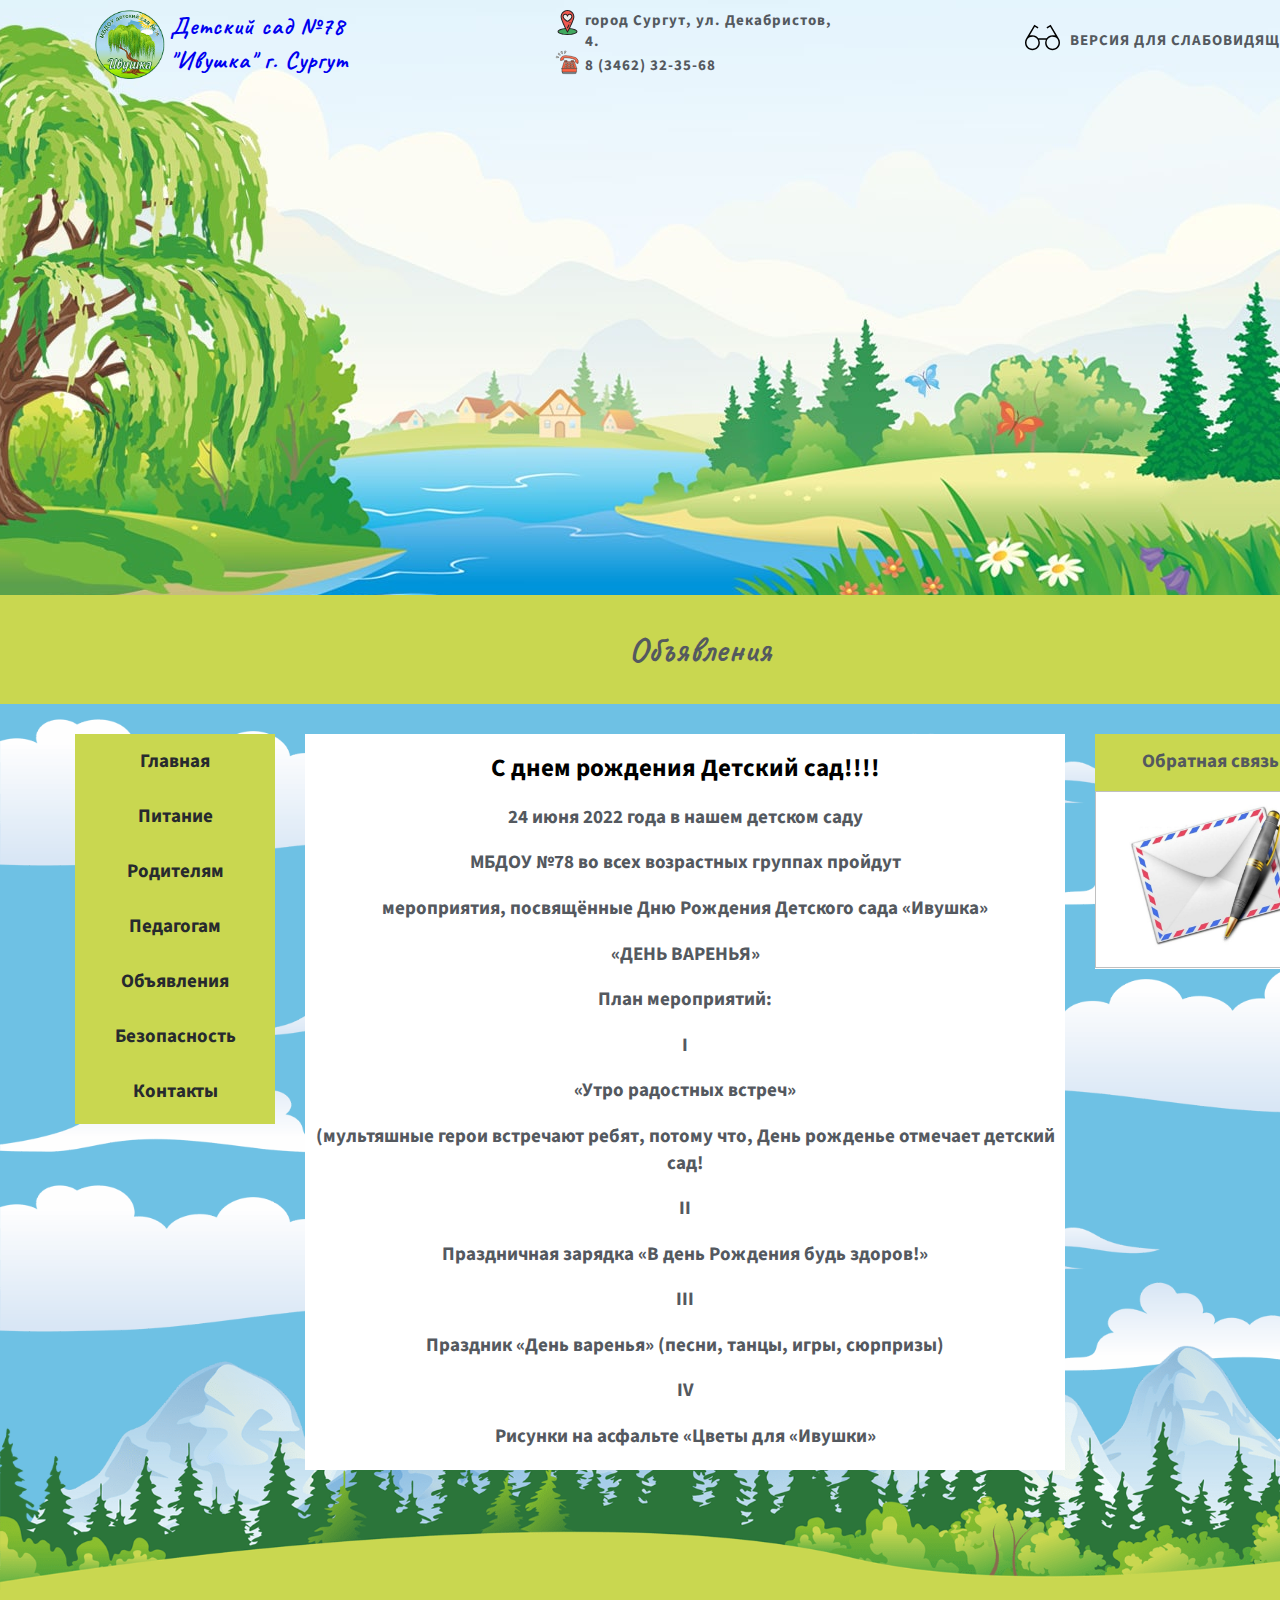
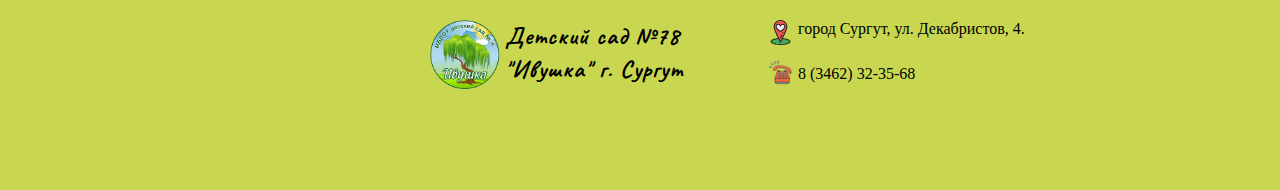
<file: ads.html>
<!DOCTYPE html>
<html lang="ru">
<head>
	<meta charset="UTF-8">
	<meta content="IE=edge" http-equiv="X-UA-Compatible">
	<meta content="width=device-width, initial-scale=1.0" name="viewport">
	<title>Объявления</title>
	<link href="css/style.css" rel="stylesheet" type="text/css">
</head>
<body>
	<header class="main-header">
		<div class="container clearfix">
			<div class="header-top">
				<div class="logo">
					<div class="logo-img"></div>
					<div class="logo-name">
						<a href="https://r1tm.github.io">Детский сад №78<br>
						"Ивушка" г. Сургут</a>
					</div>
				</div>
				<div class="header-contact">
					<div class="icon-adress">
						<span class="adress">город Сургут, ул. Декабристов, 4.</span>
					</div>
					<div class="icon-tell">
						<span class="tell">8 (3462) 32-35-68</span>
					</div>
				</div>
				<div class="header-visually">
					<div class="icon-visually">
						<span class="visually">ВЕРСИЯ ДЛЯ СЛАБОВИДЯЩИХ</span>
					</div>
				</div>
			</div>
		</div>
	</header>
	<div class="hello">
		<div class="container clearfix">
			<span class="hello">Объявления</span>
		</div>
	</div>
	<div class="promo-content">
		<div class="container clearfix">
			<div class="left-menu">
				<nav class="header-navigation">
					<ul>
						<li>
							<a href="https://r1tm.github.io/ivushka/">Главная</a>
						</li>
						<li>
							<a href="https://r1tm.github.io/ivushka/food.html">Питание</a>
						</li>
						<li>
							<a href="https://r1tm.github.io/ivushka/parents.html">Родителям</a>
						</li>
						<li>
							<a href="https://r1tm.github.io/ivushka/teacher.html">Педагогам</a>
						</li>
						<li>
							<a href="https://r1tm.github.io/ivushka/ads.html">Объявления</a>
						</li>
						<li>
							<a href="https://r1tm.github.io/ivushka/safety.html">Безопасность</a>
						</li>
						<li>
							<a href="https://r1tm.github.io/ivushka/contact.html">Контакты</a>
						</li>
					</ul>
				</nav>
			</div>
			<div class="content">
				<h1>С днем рождения Детский сад!!!!</h1>
				<p style="text-align:center;">24 июня 2022 года в нашем детском саду</p>
				<p style="text-align:center;">МБДОУ №78 во всех возрастных группах пройдут</p>
				<p style="text-align:center;">мероприятия, посвящённые Дню Рождения Детского сада «Ивушка»</p>
				<p style="text-align:center;">«ДЕНЬ ВАРЕНЬЯ»</p>
				<p style="text-align:center;">План мероприятий:</p>
				<p style="text-align:center;">I</p>
				<p style="text-align:center;">«Утро радостных встреч»</p>
				<p style="text-align:center;">(мультяшные герои встречают ребят, потому что, День рожденье отмечает детский сад!</p>
				<p style="text-align:center;">II</p>
				<p style="text-align:center;">Праздничная зарядка «В день Рождения будь здоров!»</p>
				<p style="text-align:center;">III</p>
				<p style="text-align:center;">Праздник «День варенья» (песни, танцы, игры, сюрпризы)</p>
				<p style="text-align:center;">IV</p>
				<p style="text-align:center;">Рисунки на асфальте «Цветы для «Ивушки»</p>
			</div>
			<div class="promo-block">
				<h4>Обратная связь</h4><a class="mail" href="/form.html"><img ></a>
			</div>
		</div>
	</div>
	<footer class="footer">
		<div class="footer-info">
			<div class="container clearfix">
				<div class="footer-logo">
					<div class="logo-img"></div>
					<div class="logo-name">
						Детский сад №78<br>
						"Ивушка" г. Сургут
					</div>
				</div>
				<div class="footer-adress">
					<div class="icon-adress">
						<span class="adress">город Сургут, ул. Декабристов, 4.</span>
					</div>
					<div class="icon-tell">
						<span class="tell">8 (3462) 32-35-68</span>
					</div>
				</div>
				<div class="footer-social"></div>
			</div>
		</div>
	</footer>
</body>
</html>
</file>
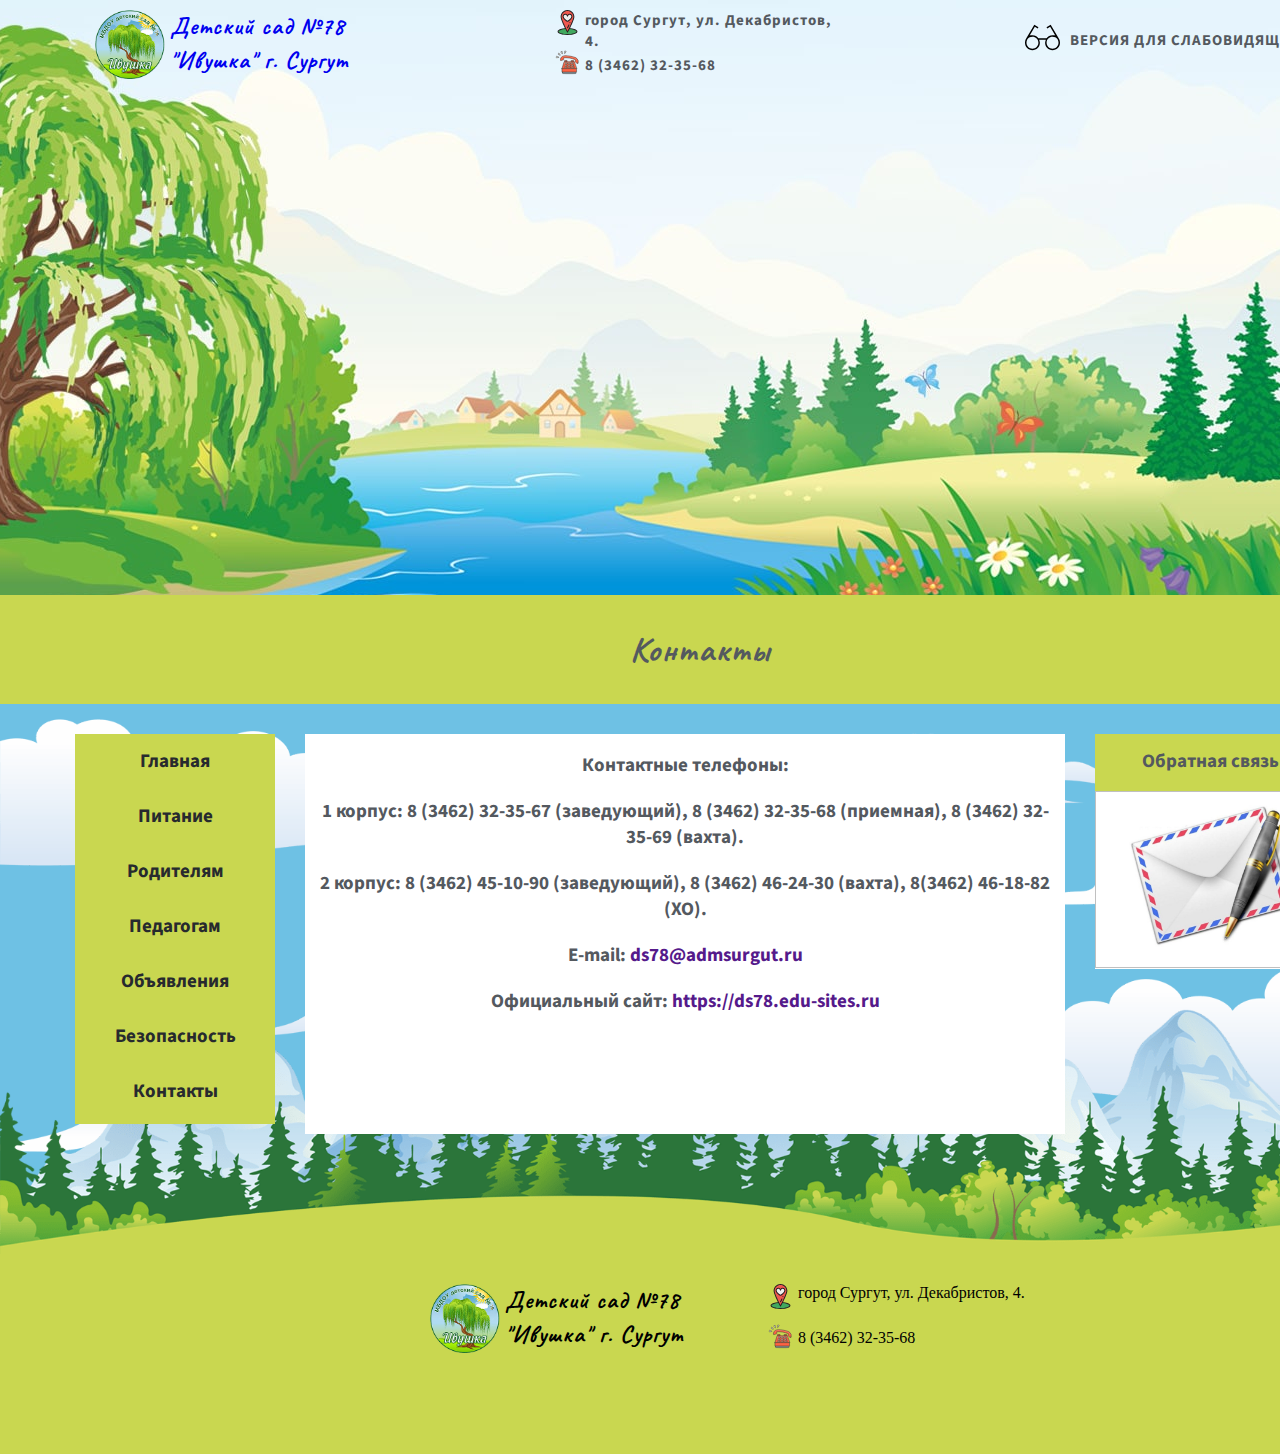
<file: contact.html>
<!DOCTYPE html>
<html lang="ru">
<head>
	<meta charset="UTF-8">
	<meta content="IE=edge" http-equiv="X-UA-Compatible">
	<meta content="width=device-width, initial-scale=1.0" name="viewport">
	<title>Контакты</title>
	<link href="css/style.css" rel="stylesheet" type="text/css">
</head>
<body>
	<header class="main-header">
		<div class="container clearfix">
			<div class="header-top">
				<div class="logo">
					<div class="logo-img"></div>
					<div class="logo-name">
						<a href="https://r1tm.github.io">Детский сад №78<br>
						"Ивушка" г. Сургут</a>
					</div>
				</div>
				<div class="header-contact">
					<div class="icon-adress">
						<span class="adress">город Сургут, ул. Декабристов, 4.</span>
					</div>
					<div class="icon-tell">
						<span class="tell">8 (3462) 32-35-68</span>
					</div>
				</div>
				<div class="header-visually">
					<div class="icon-visually">
						<span class="visually">ВЕРСИЯ ДЛЯ СЛАБОВИДЯЩИХ</span>
					</div>
				</div>
			</div>
		</div>
	</header>
	<div class="hello">
		<div class="container clearfix">
			<span class="hello">Контакты</span>
		</div>
	</div>
	<div class="promo-content">
		<div class="container clearfix">
			<div class="left-menu">
				<nav class="header-navigation">
					<ul>
						<li>
							<a href="https://r1tm.github.io/ivushka/">Главная</a>
						</li>
						<li>
							<a href="https://r1tm.github.io/ivushka/food.html">Питание</a>
						</li>
						<li>
							<a href="https://r1tm.github.io/ivushka/parents.html">Родителям</a>
						</li>
						<li>
							<a href="https://r1tm.github.io/ivushka/teacher.html">Педагогам</a>
						</li>
						<li>
							<a href="https://r1tm.github.io/ivushka/ads.html">Объявления</a>
						</li>
						<li>
							<a href="https://r1tm.github.io/ivushka/safety.html">Безопасность</a>
						</li>
						<li>
							<a href="https://r1tm.github.io/ivushka/contact.html">Контакты</a>
						</li>
					</ul>
				</nav>
			</div>
			<div class="content">
				<p> Контактные телефоны: </p>

<p> 1 корпус: 8 (3462) 32-35-67 (заведующий), 8 (3462) 32-35-68 (приемная), 8 (3462) 32-35-69 (вахта).</p>

<p>2 корпус: 8 (3462) 45-10-90 (заведующий), 8 (3462) 46-24-30 (вахта), 8(3462) 46-18-82 (ХО).</p>

<p>E-mail: <a href="">ds78@admsurgut.ru</a> </p>

<p>Официальный сайт: <a href="">https://ds78.edu-sites.ru</a>  </p>
				</div>
			
			<div class="promo-block">
				<h4>Обратная связь</h4><a class="mail" href="/form.html"><img></a>
			</div>
            </div>
		</div>
	</div>
	<footer class="footer">
		<div class="footer-info">
			<div class="container clearfix">
				<div class="footer-logo">
					<div class="logo-img"></div>
					<div class="logo-name">
						Детский сад №78<br>
						"Ивушка" г. Сургут
					</div>
				</div>
				<div class="footer-adress">
					<div class="icon-adress">
						<span class="adress">город Сургут, ул. Декабристов, 4.</span>
					</div>
					<div class="icon-tell">
						<span class="tell">8 (3462) 32-35-68</span>
					</div>
				</div>
				<div class="footer-social"></div>
			</div>
		</div>
	</footer>
</body>
</html>
</file>
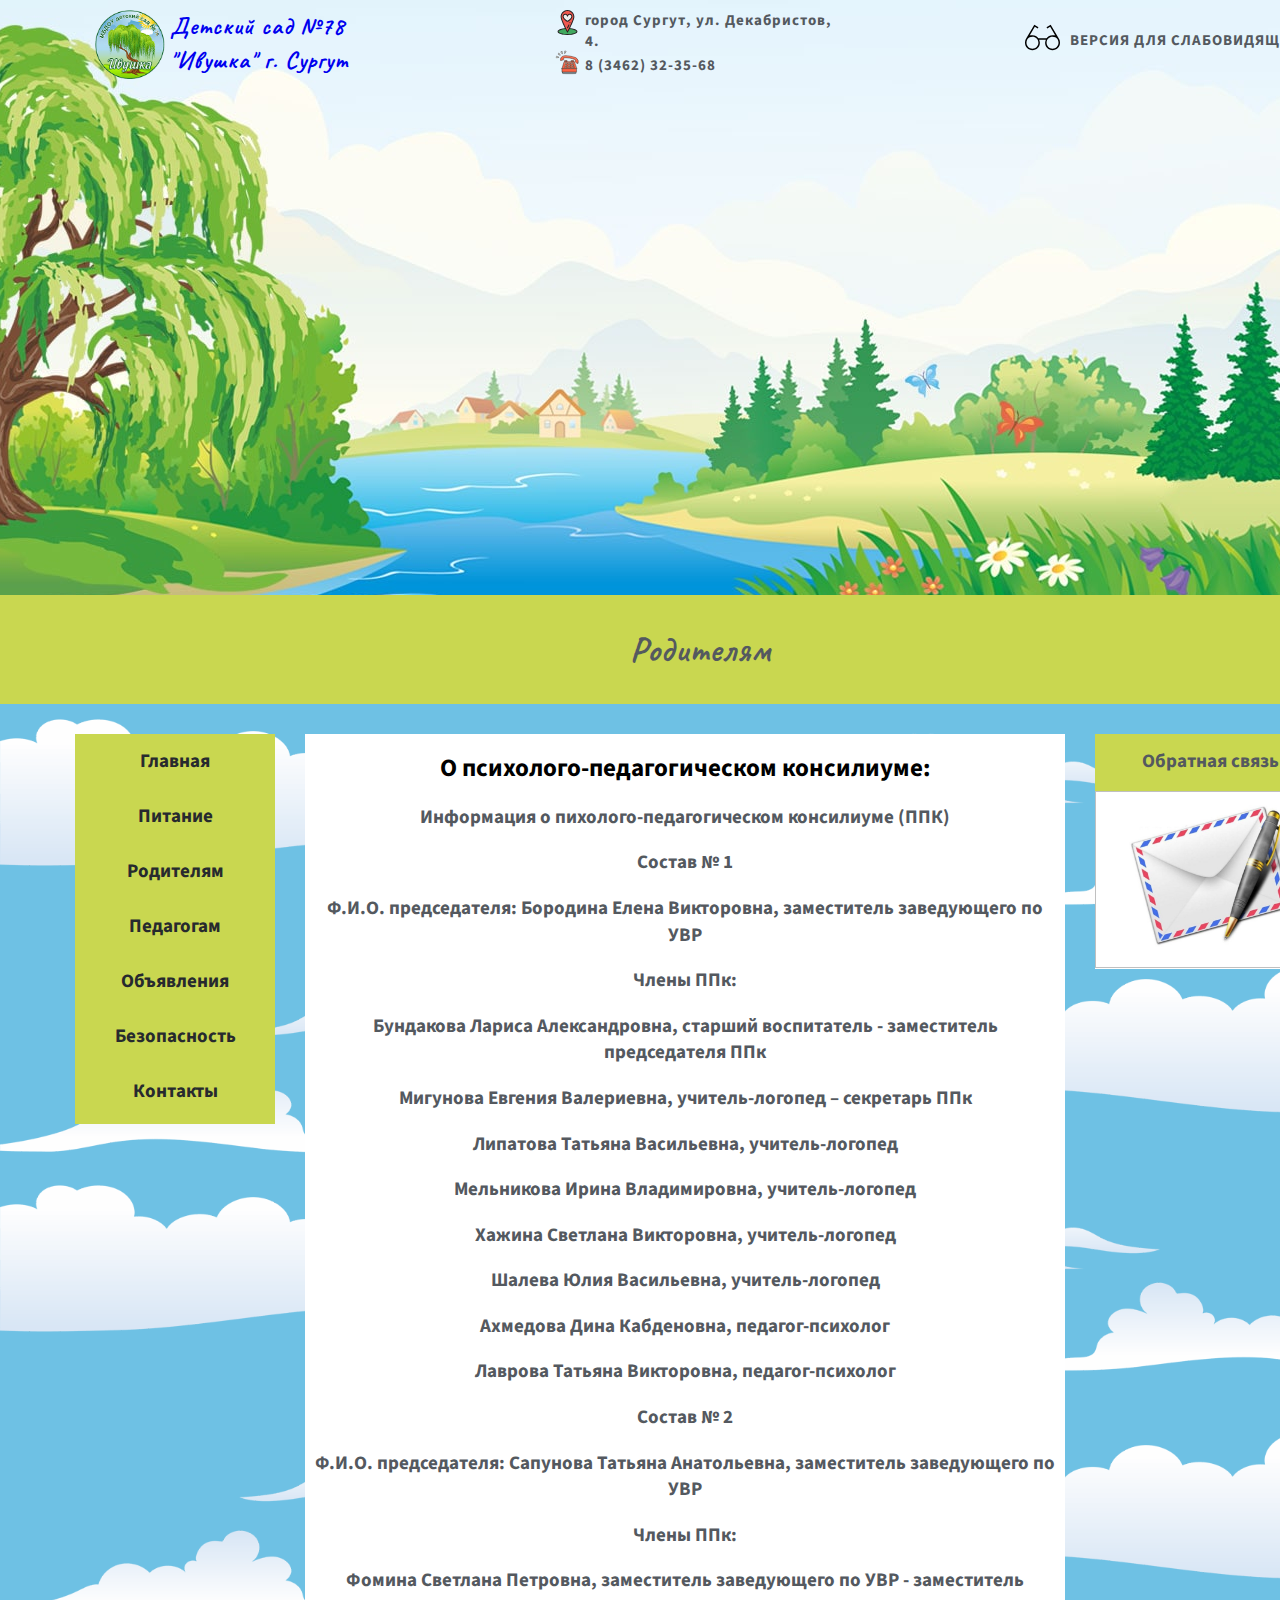
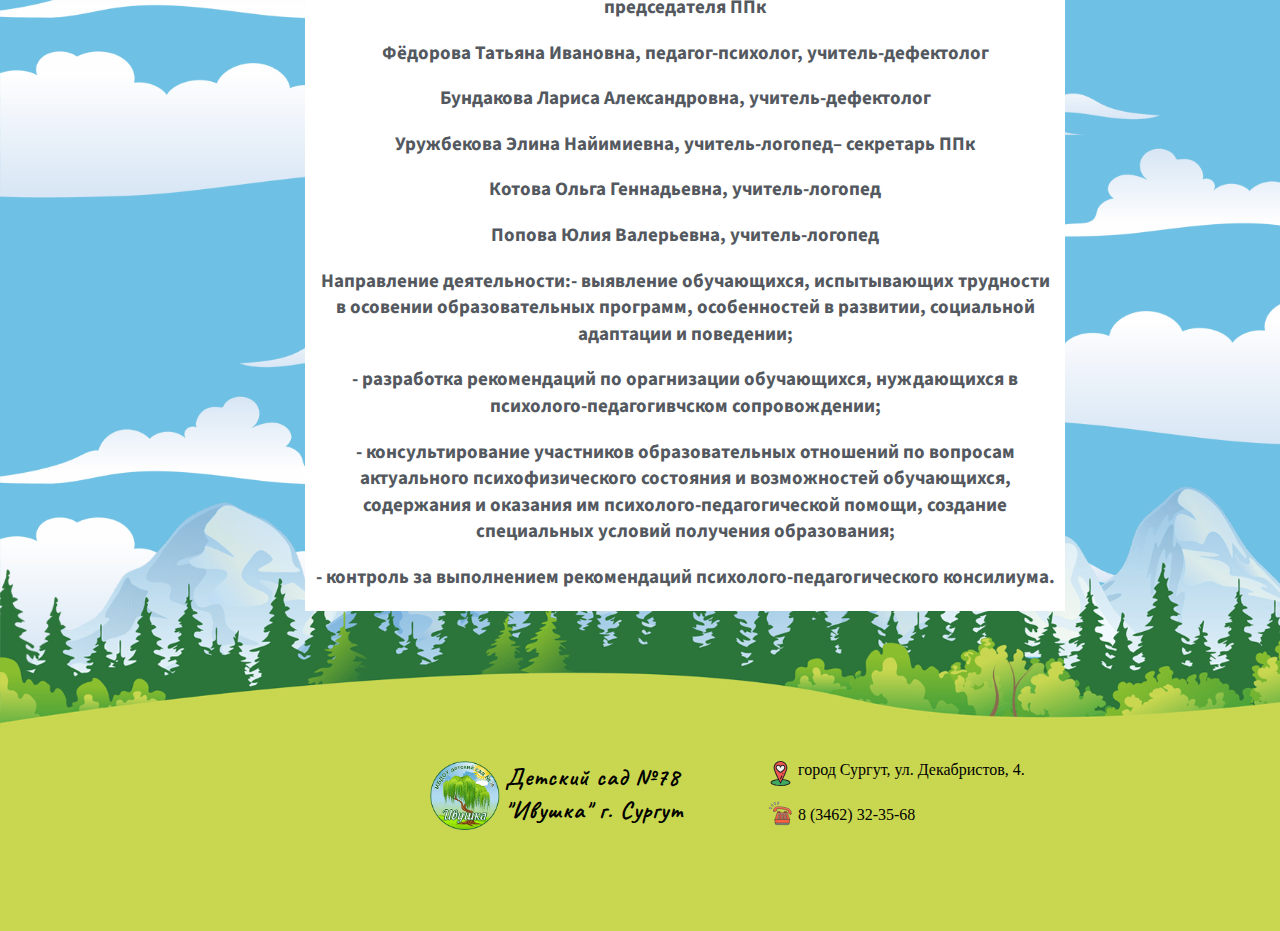
<file: parents.html>
<!DOCTYPE html>
<html lang="ru">
<head>
	<meta charset="UTF-8">
	<meta content="IE=edge" http-equiv="X-UA-Compatible">
	<meta content="width=device-width, initial-scale=1.0" name="viewport">
	<title>Родителям</title>
	<link href="css/style.css" rel="stylesheet" type="text/css">
</head>
<body>
	<header class="main-header">
		<div class="container clearfix">
			<div class="header-top">
				<div class="logo">
					<div class="logo-img"></div>
					<div class="logo-name">
						<a href="https://r1tm.github.io">Детский сад №78<br>
						"Ивушка" г. Сургут</a>
					</div>
				</div>
				<div class="header-contact">
					<div class="icon-adress">
						<span class="adress">город Сургут, ул. Декабристов, 4.</span>
					</div>
					<div class="icon-tell">
						<span class="tell">8 (3462) 32-35-68</span>
					</div>
				</div>
				<div class="header-visually">
					<div class="icon-visually">
						<span class="visually">ВЕРСИЯ ДЛЯ СЛАБОВИДЯЩИХ</span>
					</div>
				</div>
			</div>
		</div>
	</header>
	<div class="hello">
		<div class="container clearfix">
			<span class="hello">Родителям</span>
		</div>
	</div>
	<div class="promo-content">
		<div class="container clearfix">
			<div class="left-menu">
				<nav class="header-navigation">
					<ul>
						<li>
							<a href="https://r1tm.github.io/ivushka/">Главная</a>
						</li>
						<li>
							<a href="https://r1tm.github.io/ivushka/food.html">Питание</a>
						</li>
						<li>
							<a href="https://r1tm.github.io/ivushka/parents.html">Родителям</a>
						</li>
						<li>
							<a href="https://r1tm.github.io/ivushka/teacher.html">Педагогам</a>
						</li>
						<li>
							<a href="https://r1tm.github.io/ivushka/ads.html">Объявления</a>
						</li>
						<li>
							<a href="https://r1tm.github.io/ivushka/safety.html">Безопасность</a>
						</li>
						<li>
							<a href="https://r1tm.github.io/ivushka/contact.html">Контакты</a>
						</li>
					</ul>
				</nav>
			</div>
			<div class="content">
				<h1>О психолого-педагогическом консилиуме:</h1>
				<p>Информация о пихолого-педагогическом консилиуме (ППК)</p>
				<p>Состав № 1</p>
				<p>Ф.И.О. председателя: Бородина Елена Викторовна, заместитель заведующего по УВР</p>
				<p>Члены ППк:</p>
				<p>Бундакова Лариса Александровна, старший воспитатель - заместитель председателя ППк</p>
				<p>Мигунова Евгения Валериевна, учитель-логопед – секретарь ППк</p>
				<p>Липатова Татьяна Васильевна, учитель-логопед</p>
				<p>Мельникова Ирина Владимировна, учитель-логопед</p>
				<p>Хажина Светлана Викторовна, учитель-логопед</p>
				<p>Шалева Юлия Васильевна, учитель-логопед</p>
				<p>Ахмедова Дина Кабденовна, педагог-психолог</p>
				<p>Лаврова Татьяна Викторовна, педагог-психолог</p>
				<p>Состав № 2</p>
				<p>Ф.И.О. председателя: Сапунова Татьяна Анатольевна, заместитель заведующего по УВР</p>
				<p>Члены ППк:</p>
				<p>Фомина Светлана Петровна, заместитель заведующего по УВР - заместитель председателя ППк</p>
				<p>Фёдорова Татьяна Ивановна, педагог-психолог, учитель-дефектолог</p>
				<p>Бундакова Лариса Александровна, учитель-дефектолог</p>
				<p>Уружбекова Элина Найимиевна, учитель-логопед– секретарь ППк</p>
				<p>Котова Ольга Геннадьевна, учитель-логопед</p>
				<p>Попова Юлия Валерьевна, учитель-логопед</p>
				<p>Направление деятельности:- выявление обучающихся, испытывающих трудности в осовении образовательных программ, особенностей в развитии, социальной адаптации и поведении;</p>
				<p>- разработка рекомендаций по орагнизации обучающихся, нуждающихся в психолого-педагогивчском сопровождении;</p>
				<p>- консультирование участников образовательных отношений по вопросам актуального психофизического состояния и возможностей обучающихся, содержания и оказания им психолого-педагогической помощи, создание специальных условий получения образования;</p>
				<p>- контроль за выполнением рекомендаций психолого-педагогического консилиума.</p>
			</div>
			<div class="promo-block">
				<h4>Обратная связь</h4><a class="mail" href="/form.html"><img></a>
			</div>
		</div>
	</div>
	<footer class="footer">
		<div class="footer-info">
			<div class="container clearfix">
				<div class="footer-logo">
					<div class="logo-img"></div>
					<div class="logo-name">
						Детский сад №78<br>
						"Ивушка" г. Сургут
					</div>
				</div>
				<div class="footer-adress">
					<div class="icon-adress">
						<span class="adress">город Сургут, ул. Декабристов, 4.</span>
					</div>
					<div class="icon-tell">
						<span class="tell">8 (3462) 32-35-68</span>
					</div>
				</div>
				<div class="footer-social"></div>
			</div>
		</div>
	</footer>
</body>
</html>
</file>
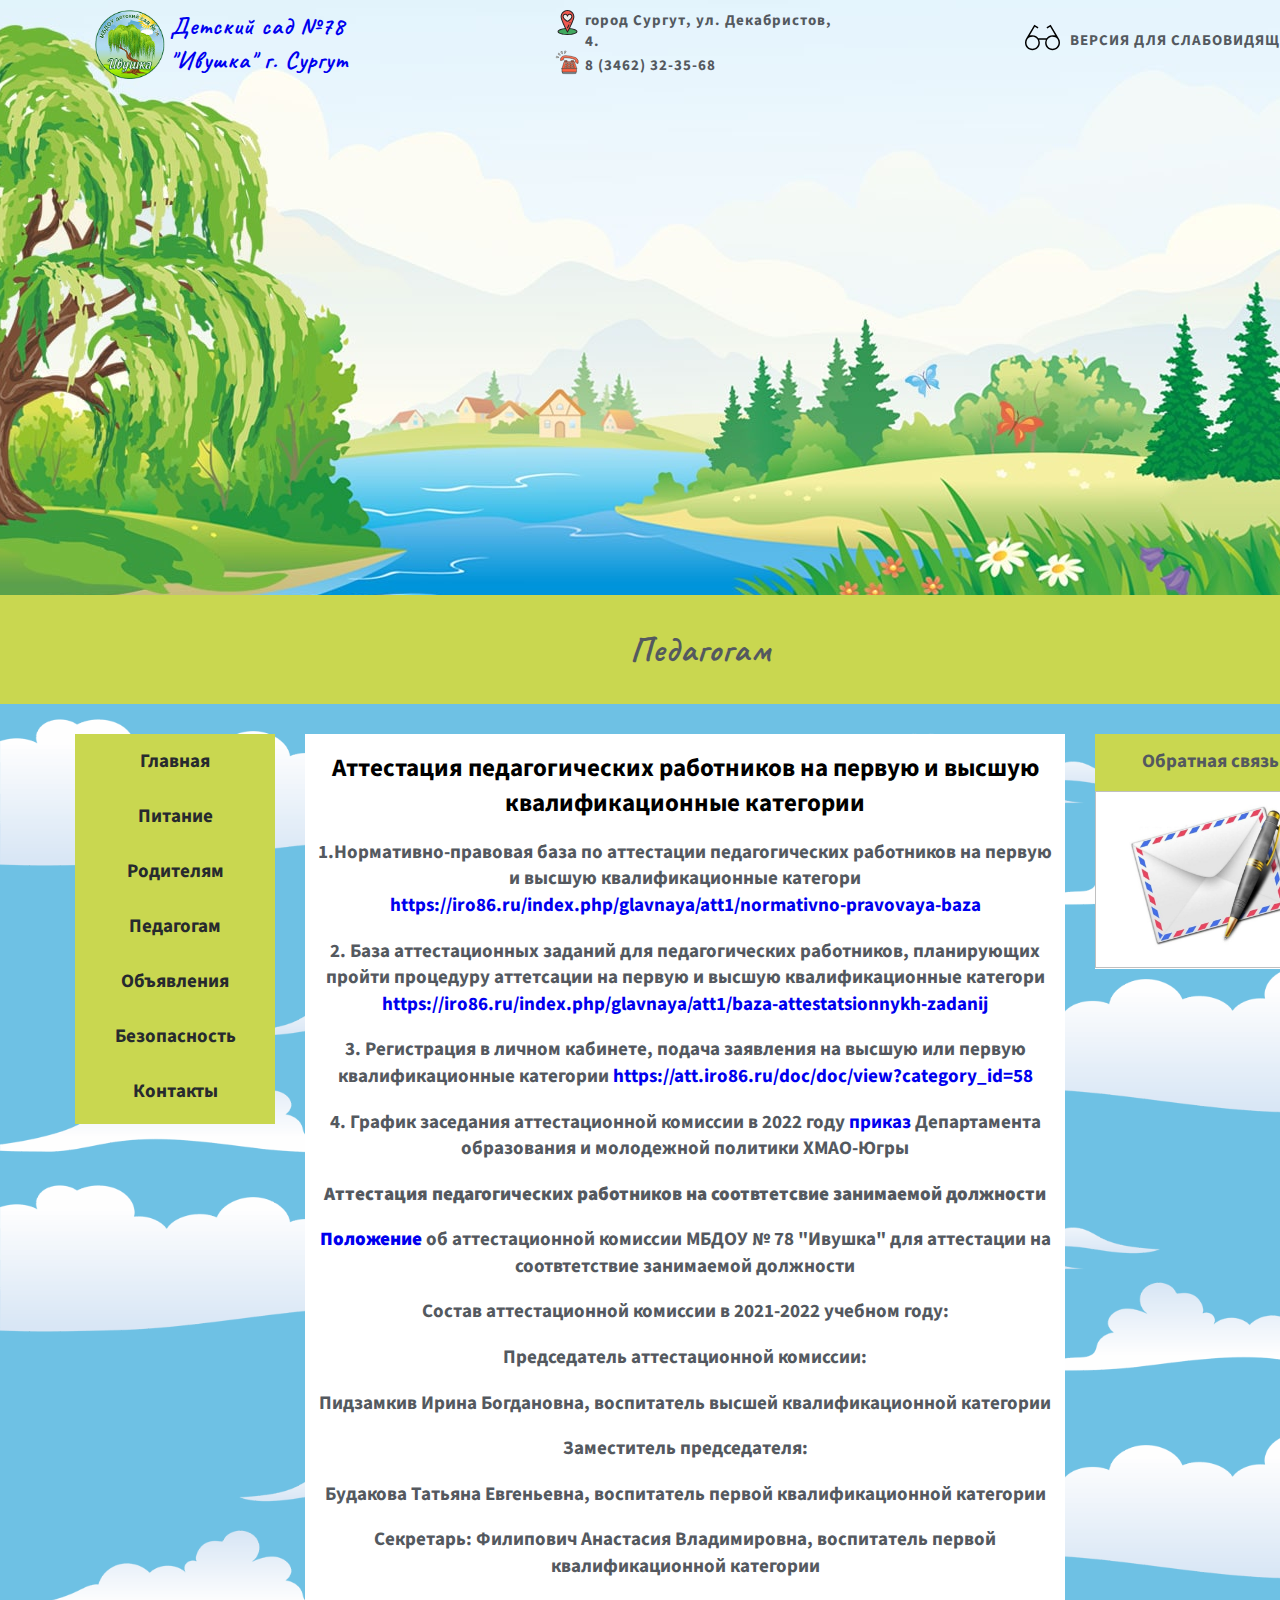
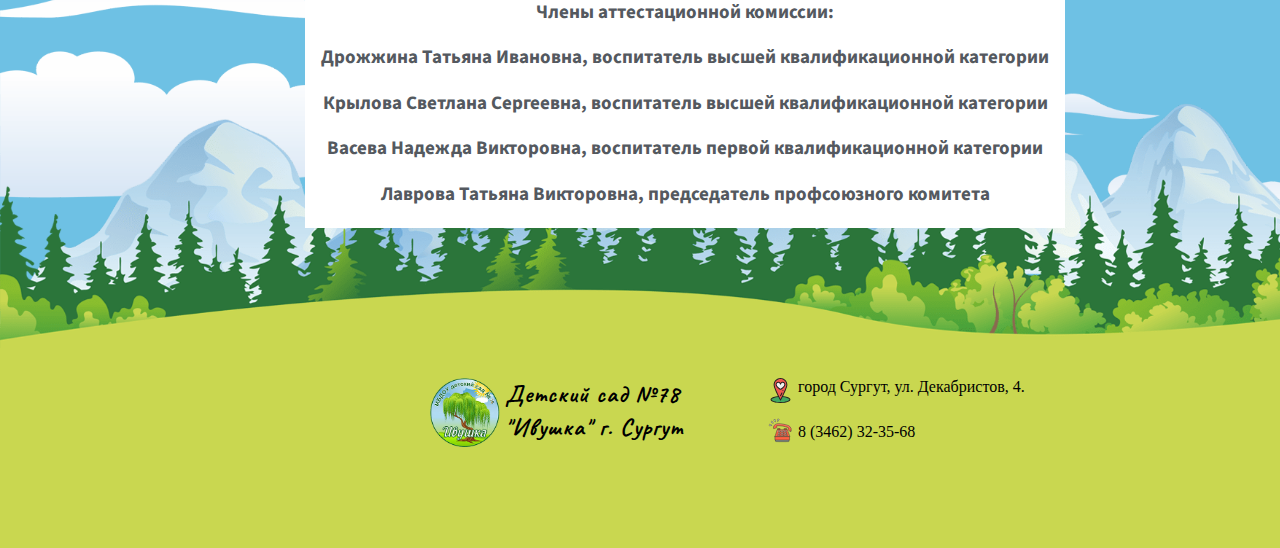
<file: teacher.html>
<!DOCTYPE html>
<html lang="ru">
<head>
	<meta charset="UTF-8">
	<meta content="IE=edge" http-equiv="X-UA-Compatible">
	<meta content="width=device-width, initial-scale=1.0" name="viewport">
	<title>Педагогам</title>
	<link href="css/style.css" rel="stylesheet" type="text/css">
</head>
<body>
	<header class="main-header">
		<div class="container clearfix">
			<div class="header-top">
				<div class="logo">
					<div class="logo-img"></div>
					<div class="logo-name">
						<a href="https://r1tm.github.io">Детский сад №78<br>
						"Ивушка" г. Сургут</a>
					</div>
				</div>
				<div class="header-contact">
					<div class="icon-adress">
						<span class="adress">город Сургут, ул. Декабристов, 4.</span>
					</div>
					<div class="icon-tell">
						<span class="tell">8 (3462) 32-35-68</span>
					</div>
				</div>
				<div class="header-visually">
					<div class="icon-visually">
						<span class="visually">ВЕРСИЯ ДЛЯ СЛАБОВИДЯЩИХ</span>
					</div>
				</div>
			</div>
		</div>
	</header>
	<div class="hello">
		<div class="container clearfix">
			<span class="hello">Педагогам</span>
		</div>
	</div>
	<div class="promo-content">
		<div class="container clearfix">
			<div class="left-menu">
				<nav class="header-navigation">
					<ul>
						<li>
							<a href="https://r1tm.github.io/ivushka/">Главная</a>
						</li>
						<li>
							<a href="https://r1tm.github.io/ivushka/food.html">Питание</a>
						</li>
						<li>
							<a href="https://r1tm.github.io/ivushka/parents.html">Родителям</a>
						</li>
						<li>
							<a href="https://r1tm.github.io/ivushka/teacher.html">Педагогам</a>
						</li>
						<li>
							<a href="https://r1tm.github.io/ivushka/ads.html">Объявления</a>
						</li>
						<li>
							<a href="https://r1tm.github.io/ivushka/safety.html">Безопасность</a>
						</li>
						<li>
							<a href="https://r1tm.github.io/ivushka/contact.html">Контакты</a>
						</li>
					</ul>
				</nav>
			</div>
			<div class="content">
				<h1>Аттестация педагогических работников на первую и высшую квалификационные категории</h1>
				<p>1.Нормативно-правовая база по аттестации педагогических работников на первую и высшую квалификационные категори <a href="https://iro86.ru/index.php/glavnaya/att1/normativno-pravovaya-baza">https://iro86.ru/index.php/glavnaya/att1/normativno-pravovaya-baza</a></p>
				<p>2. База аттестационных заданий для педагогических работников, планирующих пройти процедуру аттетсации на первую и высшую квалификационные категори <a href="https://iro86.ru/index.php/glavnaya/att1/baza-attestatsionnykh-zadanij">https://iro86.ru/index.php/glavnaya/att1/baza-attestatsionnykh-zadanij</a></p>
				<p>3. Регистрация в личном кабинете, подача заявления на высшую или первую квалификационные категории <a href="https://att.iro86.ru/doc/doc/view?category_id=58">https://att.iro86.ru/doc/doc/view?category_id=58</a></p>
				<p>4. График заседания аттестационной комиссии в 2022 году <a href="https://s3.eu-north-1.amazonaws.com/edu-sites.ru/78_ivyshka_950/fm/%D0%90%D1%82%D1%82%D0%B5%D1%81%D1%82%D0%B0%D1%86%D0%B8%D1%8F/%D0%9F%D1%80%D0%B8%D0%BA%D0%B0%D0%B7.pdf">приказ</a> Департамента образования и молодежной политики ХМАО-Югры</p>
				<p><strong>Аттестация педагогических работников на соотвтетсвие занимаемой должности</strong></p>
				<p><strong><a href="https://s3.eu-north-1.amazonaws.com/edu-sites.ru/78_ivyshka_950/fm/%D0%90%D1%82%D1%82%D0%B5%D1%81%D1%82%D0%B0%D1%86%D0%B8%D1%8F/%D0%BF%D0%BE%D0%BB%D0%BE%D0%B6%D0%B5%D0%BD%D0%B8%D0%B5%20%D0%BE%20%D0%BA%D0%BE%D0%BC%D0%B8%D1%81%D1%81%D0%B8%D0%B8.pdf">Положение</a></strong> об аттестационной комиссии МБДОУ № 78 "Ивушка" для аттестации на соотвтетствие занимаемой должности</p>
				<p>Состав аттестационной комиссии в 2021-2022 учебном году:</p>
				<p>Председатель аттестационной комиссии:</p>
				<p>Пидзамкив Ирина Богдановна, воспитатель высшей квалификационной категории</p>
				<p>Заместитель председателя:</p>
				<p>Будакова Татьяна Евгеньевна, воспитатель первой квалификационной категории</p>
				<p>Секретарь: Филипович Анастасия Владимировна, воспитатель первой квалификационной категории</p>
				<p>Члены аттестационной комиссии:</p>
				<p>Дрожжина Татьяна Ивановна, воспитатель высшей квалификационной категории</p>
				<p>Крылова Светлана Сергеевна, воспитатель высшей квалификационной категории</p>
				<p>Васева Надежда Викторовна, воспитатель первой квалификационной категории</p>
				<p>Лаврова Татьяна Викторовна, председатель профсоюзного комитета</p>
			</div>
			<div class="promo-block">
				<h4>Обратная связь</h4><a class="mail" href="/form.html"><img></a>
			</div>
		</div>
	</div>
	<footer class="footer">
		<div class="footer-info">
			<div class="container clearfix">
				<div class="footer-logo">
					<div class="logo-img"></div>
					<div class="logo-name">
						Детский сад №78<br>
						"Ивушка" г. Сургут
					</div>
				</div>
				<div class="footer-adress">
					<div class="icon-adress">
						<span class="adress">город Сургут, ул. Декабристов, 4.</span>
					</div>
					<div class="icon-tell">
						<span class="tell">8 (3462) 32-35-68</span>
					</div>
				</div>
				<div class="footer-social"></div>
			</div>
		</div>
	</footer>
</body>
</html>
</file>
<file: css/style.css>
@import url('https://fonts.googleapis.com/css2?family=Caveat&display=swap');
@import url('https://fonts.googleapis.com/css2?family=Caveat&family=Source+Sans+Pro:wght@300&display=swap');
h1 {
	text-align: center;
	font-family: 'Source Sans Pro', sans-serif;
	font-size: 25px;
	font-weight: bold;
	line-height: 1.4em;
	color: rgb(0, 0, 0);
	padding: 0 10px;
}
.clearfix::after {
	content: "";
	display: table;
	clear: both;
}
a {
	text-decoration: none;
	outline: none;
}
body {
	margin: 0;
}
.container {
	margin: 0 auto;
	width: 1250px;
}
.main-header {
	height: 595px;
	background: url(../img/header.jpg) no-repeat top center;
	min-width: 1400px;
}
.logo {
	position: relative;
	display: block;
	float: left;
	padding: 9px 0;
	width: 300px;
	padding: 10px;
}
.logo-img {
	position: absolute;
	background: url(../img/logo-svg-min.svg) no-repeat;
	width: 70px;
	height: 69px;
	float: left;
	margin-left: 10px;
}
.logo-name {
	font-family: 'Caveat', cursive;
	font-size: 24px;
	font-weight: bold;
	line-height: 1.4em;
	letter-spacing: 1px;
	float: left;
	padding-left: 85px;
}
.header-contact, .icon-visually {
	float: left;
	width: 300px;
	font-family: 'Source Sans Pro', sans-serif;
	font-size: 15px;
	font-weight: bold;
	line-height: 1.4em;
	letter-spacing: 1px;
	float: left;
	padding: 10px;
	margin-left: 150px;
	color: #54595F;
}
.icon-adress {
	position: absolute;
	background: url(../img/location.svg) no-repeat;
	width: 25px;
	height: 25px;
	float: left;
}
.icon-tell {
	position: absolute;
	background: url(../img/tel.svg) no-repeat;
	width: 25px;
	height: 25px;
	float: left;
	margin-top: 40px;
}
.adress {
	float: left;
	padding-left: 30px;
	width: 260px;
}
.tell {
	float: left;
	padding-left: 30px;
	width: 260px;
	padding-top: 5px;
}
.icon-visually {
	position: absolute;
	background: url(../img/glasess.svg) no-repeat;
	height: 15px;
	float: left;
	margin-top: 10px;
	padding-left: 45px;
	;
}
.header-visually {
	float: left;
	padding: 10px;
}
.hello {
	background-color: #c9d750;
	text-align: center;
	font-family: 'Caveat', cursive;
	font-size: 35px;
	font-weight: bold;
	line-height: 1.4em;
	letter-spacing: 1px;
	padding: 30px;
	color: #54595F;
	min-width: 1340px;
}
.promo-content {
	background: url(../img/pic-fon-bottom-2-min.png) left bottom no-repeat, url(../img/fon-page-min.png);
	background-color: #6EC1E4;
	background-size: contain;
	min-width: 1400px;
}
/* menu */

.left-menu {
	float: left;
	padding-top: 30px;
	padding-right: 30px;
}
.header-navigation {
	border-bottom: 5px solid #c9d750;
	clear: both;
	text-align: center;
	background-color: #c9d750;
	position: relative;
	width: 200px;
}
.header-navigation ul {
	list-style: none;
	padding: 0;
	margin: 0;
	font-size: 0;
}
.header-navigation li {
	display: inline-block;
	vertical-align: middle;
	list-style-type: none;
	padding: 0;
}
.header-navigation a {
	font-family: 'Source Sans Pro', sans-serif;
	font-size: 19px;
	font-weight: bold;
	display: block;
	line-height: 17px;
	color: #272a2e;
	text-decoration: none;
	padding: 19px 30px;
}
.header-navigation a:hover {
	color: #5a5858;
	background-color: #b7c538;
	width: 140px;
}
.header-navigation a:active {
	color: rgba(66, 64, 64, 0.5);
	background-color: #b7c538;
}
/* content */

.content {
	float: left;
	position: relative;
	margin-top: 30px;
	margin-bottom: 120px;
	background-color: #fff;
	width: 760px;
	min-height: 400px;
}
.content img {
    /* background: url(../img/1503e2676e54796228b98f3ba6d8c33b.jpg) no-repeat; */
    background-size: auto;
    /* width: 500px;
    height: 500px; */
    background-size: contain;
    /* margin-left: 120px; */
	width: 95%;
	padding: 20px;
  }

.content p {
	text-align: center;
	font-family: 'Source Sans Pro', sans-serif;
	font-size: 19px;
	font-weight: bold;
	line-height: 1.4em;
	color: #54595F;
	padding: 0 10px;
}
.map iframe {
	text-align: center;
	padding: 25px;
}
.promo-block {
	float: left;
	position: relative;
	margin-top: 30px;
	margin-left: 30px;
	background-color: #fff;
	width: 230px;
	height: 235px;
}
.promo-block h4 {
	text-align: center;
	font-family: 'Source Sans Pro', sans-serif;
	font-size: 19px;
	font-weight: bold;
	line-height: 1.4em;
	color: #54595F;
	padding: 15px 0px;
	margin: 0px;
	text-decoration: none;
	background-color: #c9d750;
}
.promo-block img {
	background: url(../img/mail.jpg) no-repeat;
	background-size: contain;
    height: 177px;
    width: 230px;
}

/* footer */

.footer {
	background-color: #c9d750;
	height: 200px;
	min-width: 1400px;
}
.footer-info {
	padding-left: 170px;
	padding-top: 30px;
}
.footer-logo {
	float: left;
	width: 348px;
	padding-left: 250px;
}
.footer-adress {
	float: left;
}
.footer-sicial {
	float: left;
}
/* form */

.form {
	min-height: 150px;
	line-height: 1.5;
	resize: vertical;
}
.write-us-label {
	position: relative;
	display: inline-block;
	vertical-align: top;
	margin: 10px 0;
	font-size: 18px;
	line-height: 18px;
	color: #000000;
}
.pop-up-wrapper {
	margin: 37px 80px;
}
.write-us-column-left {
	float: left;
	width: 220px;
}
.write-us-field {
	width: 220px;
	height: 38px;
	padding: 8px 14px;
	margin-bottom: 10px;
	border: 2px solid #d7dcde;
	border-radius: 3px;
	font-family: "PT Sans", "Arial", sans-serif;
	box-sizing: border-box;
}
.write-us-column-left {
	float: left;
	width: 220px;
}
.write-us-column-right {
	float: right;
	width: 220px;
}
.write-us-column {
	width: 220px;
}
.write-us-label {
	position: relative;
	display: inline-block;
	vertical-align: top;
	margin: 10px 0;
	font-size: 18px;
	line-height: 18px;
	color: #000000;
}
.write-us-text {
	width: 220px;
	height: 38px;
	padding: 8px 14px;
	margin-bottom: 10px;
	border: 2px solid #d7dcde;
	border-radius: 3px;
	font-family: "PT Sans", "Arial", sans-serif;
	box-sizing: border-box;
}
#message-field {
	display: block;
	width: 460px;
	height: 114px;
	padding: 8px 14px;
	border: 2px solid #d7dcde;
	border-radius: 3px;
	box-sizing: border-box;
	resize: none;
	font-family: "PT Sans", "Arial", sans-serif;
}
.btn {
	display: block;
	font-size: 17px;
	line-height: 17px;
	color: #54595F;
	font-weight: normal;
	text-decoration: none;
	padding: 10px 20px;
	background-color: #b7c538;
}
.main-btn {
	padding-bottom: 15px;
	padding-left: 75px;
}
#cold {
	width: auto;
	padding-left: 326px;
}
</file>
